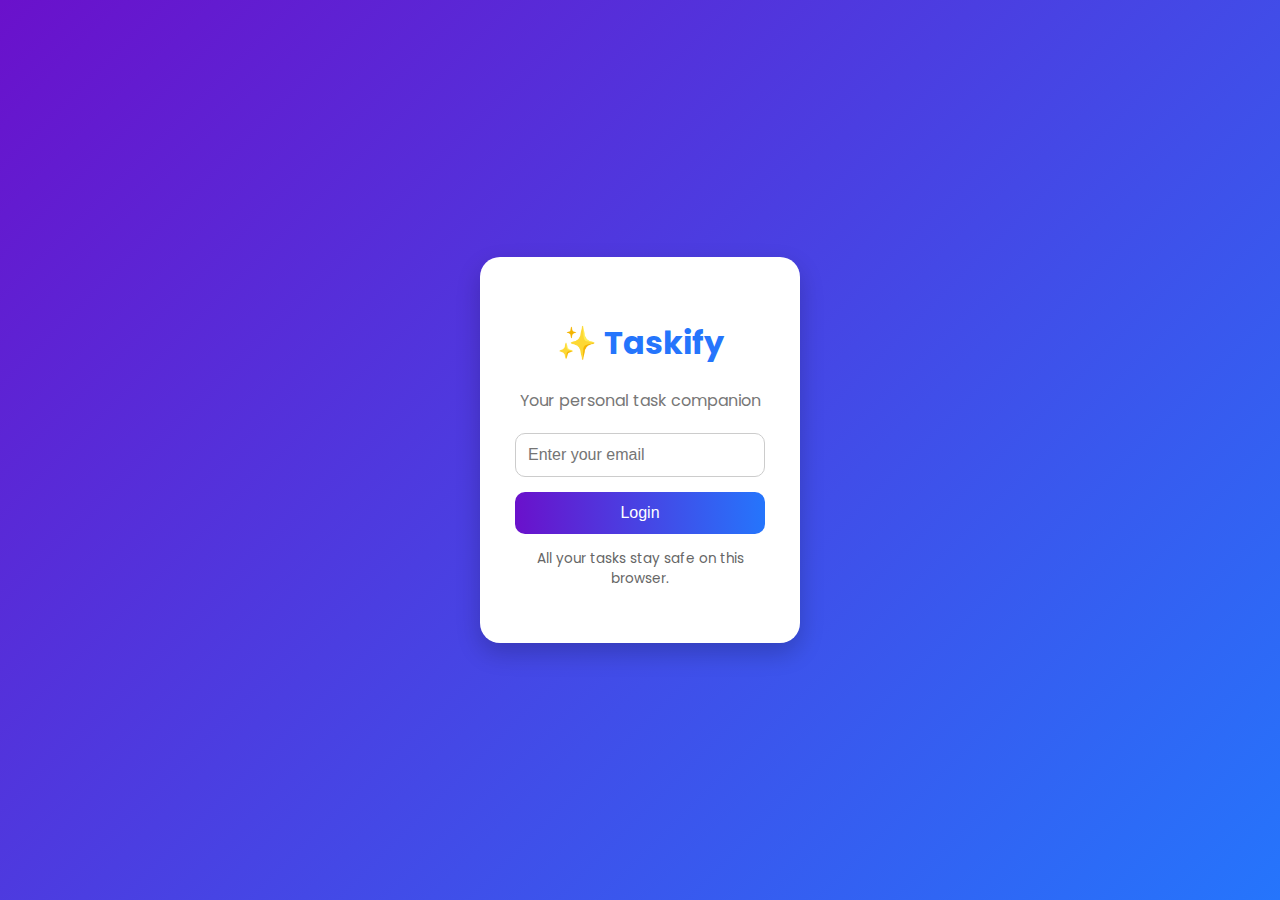
<file: index.html>
<!DOCTYPE html>
<html lang="en">
<head>
  <meta charset="UTF-8">
  <meta name="viewport" content="width=device-width, initial-scale=1.0">
  <title>Taskify | Login</title>
  <link rel="stylesheet" href="style.css">
</head>
<body class="login-body">
  <div class="login-wrapper">
    <div class="login-card fade-in">
      <h1>✨ Taskify</h1>
      <p class="subtitle">Your personal task companion</p>

      <input type="email" id="email" placeholder="Enter your email" required>
      <button id="loginBtn">Login</button>

      <p class="note">All your tasks stay safe on this browser.</p>
    </div>
  </div>

  <script src="script.js"></script>
</body>
</html>
</file>
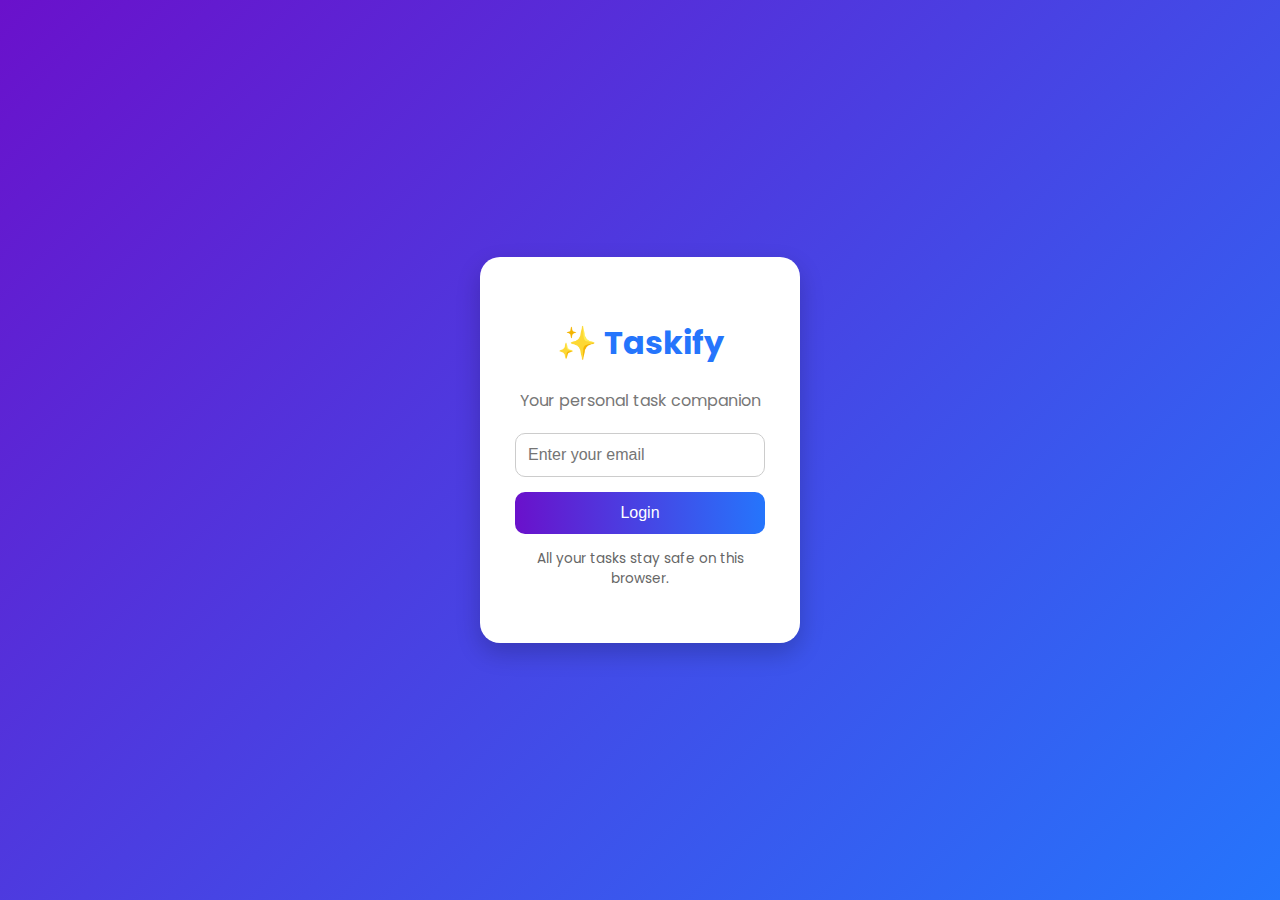
<file: tasks.html>
<!DOCTYPE html>
<html lang="en">
<head>
  <meta charset="UTF-8">
  <meta name="viewport" content="width=device-width, initial-scale=1.0">
  <title>Taskify | Your Tasks</title>
  <link rel="stylesheet" href="style.css">
</head>
<body class="tasks-body">
  <div class="task-container fade-in">
    <div class="top-bar">
      <h2>📝 My Tasks</h2>
      <div class="user-info">
        <span id="userEmail"></span>
        <button id="logoutBtn" class="logout-btn">Logout</button>
      </div>
    </div>

    <div class="task-input">
      <input type="text" id="taskInput" placeholder="Add a new task...">
      <button id="addTaskBtn" class="add-btn">+</button>
    </div>

    <ul id="taskList" class="task-list"></ul>
  </div>

  <script src="script.js"></script>
</body>
</html>
</file>
<file: style.css>
@import url('https://fonts.googleapis.com/css2?family=Poppins:wght@400;500;600&display=swap');

* {
  box-sizing: border-box;
}

body {
  font-family: 'Poppins', sans-serif;
  margin: 0;
  color: #333;
}

/* ==== LOGIN PAGE ==== */
.login-body {
  background: linear-gradient(135deg, #6a11cb, #2575fc);
  height: 100vh;
  display: flex;
  align-items: center;
  justify-content: center;
}

.login-wrapper {
  display: flex;
  justify-content: center;
  align-items: center;
}

.login-card {
  background: #fff;
  border-radius: 20px;
  padding: 40px 35px;
  width: 320px;
  text-align: center;
  box-shadow: 0 10px 25px rgba(0,0,0,0.2);
  animation: slideUp 0.6s ease;
}

.login-card h1 {
  font-size: 2rem;
  color: #2575fc;
}

.subtitle {
  color: #777;
  margin-bottom: 20px;
}

.login-card input {
  width: 100%;
  padding: 12px;
  border: 1px solid #ccc;
  border-radius: 10px;
  margin-bottom: 15px;
  font-size: 1rem;
  outline: none;
  transition: 0.3s;
}

.login-card input:focus {
  border-color: #2575fc;
  box-shadow: 0 0 6px rgba(37,117,252,0.3);
}

.login-card button {
  background: linear-gradient(90deg, #6a11cb, #2575fc);
  color: #fff;
  border: none;
  border-radius: 10px;
  padding: 12px;
  width: 100%;
  font-size: 1rem;
  cursor: pointer;
  transition: transform 0.2s;
}

.login-card button:hover {
  transform: scale(1.03);
}

.note {
  font-size: 0.85rem;
  color: #666;
  margin-top: 15px;
}

/* ==== TASK PAGE ==== */
.tasks-body {
  background: linear-gradient(135deg, #00c6ff, #0072ff);
  min-height: 100vh;
  display: flex;
  align-items: center;
  justify-content: center;
  padding: 30px;
}

.task-container {
  background: #fff;
  border-radius: 20px;
  width: 480px;
  max-width: 95%;
  padding: 25px 30px;
  box-shadow: 0 8px 20px rgba(0,0,0,0.15);
}

.top-bar {
  display: flex;
  justify-content: space-between;
  align-items: center;
  margin-bottom: 25px;
}

.user-info {
  display: flex;
  align-items: center;
  gap: 10px;
  font-size: 0.9rem;
  color: #555;
}

.logout-btn {
  background: #ff4757;
  color: white;
  border: none;
  padding: 6px 12px;
  border-radius: 8px;
  cursor: pointer;
}

.task-input {
  display: flex;
  gap: 10px;
  margin-bottom: 20px;
}

.task-input input {
  flex: 1;
  padding: 12px;
  border-radius: 10px;
  border: 1px solid #ccc;
  outline: none;
  transition: 0.3s;
}

.task-input input:focus {
  border-color: #0072ff;
  box-shadow: 0 0 6px rgba(0,114,255,0.3);
}

.add-btn {
  background: #007bff;
  color: #fff;
  border: none;
  font-size: 1.2rem;
  border-radius: 10px;
  width: 45px;
  cursor: pointer;
  transition: 0.2s;
}

.add-btn:hover {
  transform: scale(1.05);
}

.task-list {
  list-style: none;
  padding: 0;
  max-height: 300px;
  overflow-y: auto;
}

.task-list li {
  background: #f5f7fa;
  margin: 10px 0;
  padding: 10px 15px;
  border-radius: 10px;
  display: flex;
  justify-content: space-between;
  align-items: center;
  box-shadow: 0 3px 6px rgba(0,0,0,0.1);
  transition: transform 0.2s;
}

.task-list li:hover {
  transform: scale(1.02);
}

.action-btns button {
  border: none;
  color: white;
  padding: 6px 10px;
  border-radius: 6px;
  margin-left: 6px;
  cursor: pointer;
}

.edit {
  background: #28a745;
}

.delete {
  background: #dc3545;
}

/* ==== ANIMATIONS ==== */
.fade-in {
  animation: fadeIn 0.7s ease;
}

@keyframes fadeIn {
  from { opacity: 0; transform: translateY(20px); }
  to { opacity: 1; transform: translateY(0); }
}

@keyframes slideUp {
  from { transform: translateY(40px); opacity: 0; }
  to { transform: translateY(0); opacity: 1; }
}
</file>
